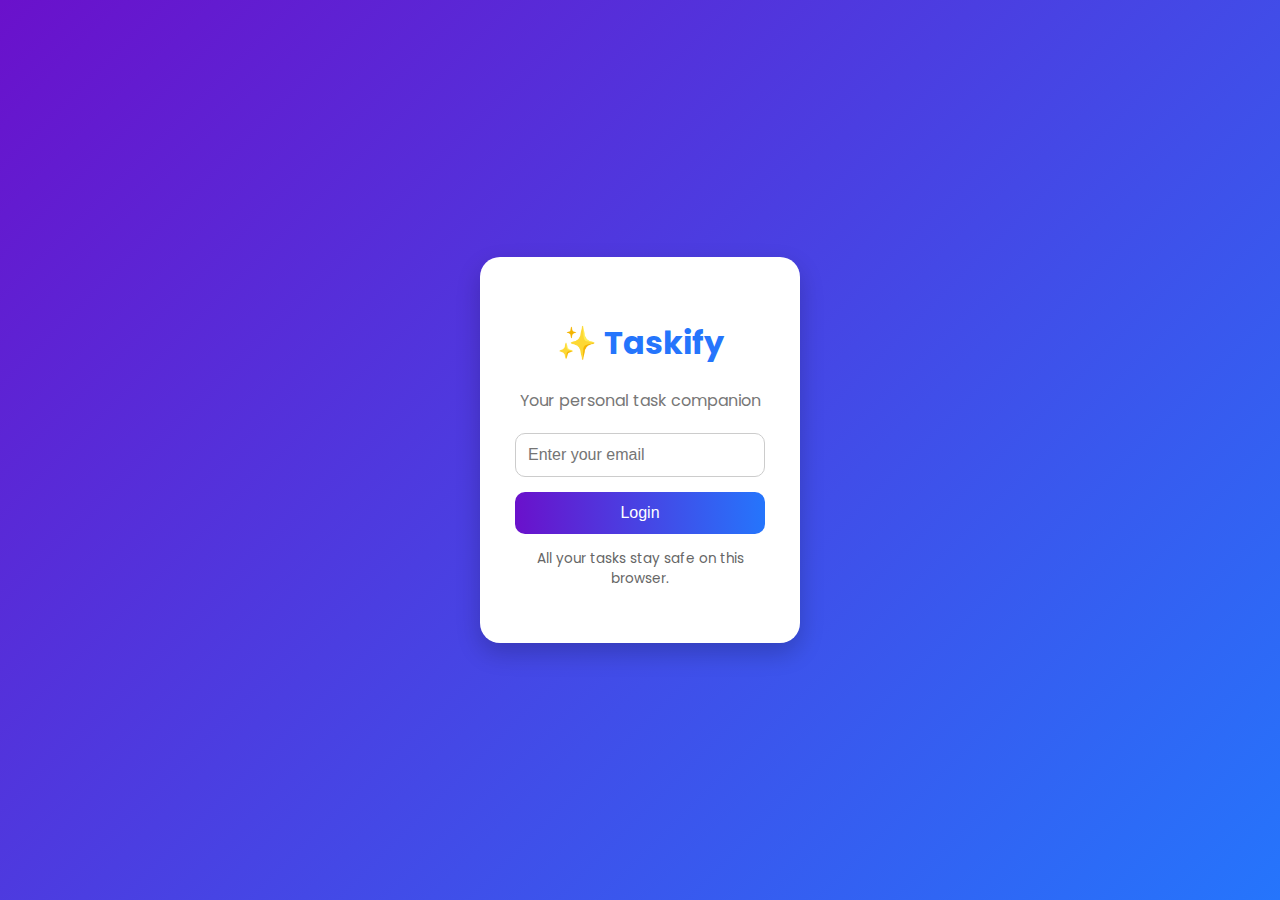
<file: index.html>
<!DOCTYPE html>
<html lang="en">
<head>
  <meta charset="UTF-8">
  <meta name="viewport" content="width=device-width, initial-scale=1.0">
  <title>Taskify | Login</title>
  <link rel="stylesheet" href="style.css">
</head>
<body class="login-body">
  <div class="login-wrapper">
    <div class="login-card fade-in">
      <h1>✨ Taskify</h1>
      <p class="subtitle">Your personal task companion</p>

      <input type="email" id="email" placeholder="Enter your email" required>
      <button id="loginBtn">Login</button>

      <p class="note">All your tasks stay safe on this browser.</p>
    </div>
  </div>

  <script src="script.js"></script>
</body>
</html>
</file>
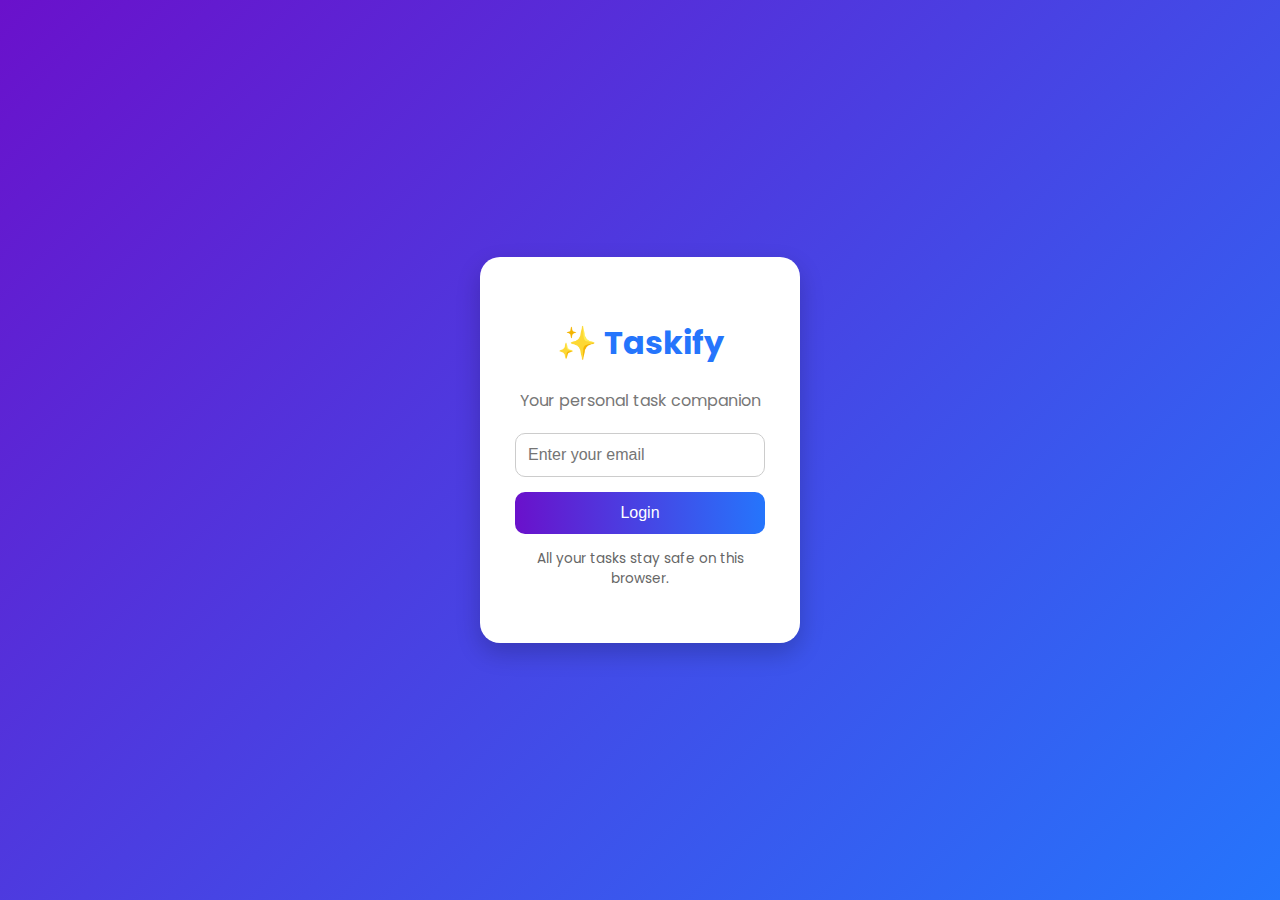
<file: tasks.html>
<!DOCTYPE html>
<html lang="en">
<head>
  <meta charset="UTF-8">
  <meta name="viewport" content="width=device-width, initial-scale=1.0">
  <title>Taskify | Your Tasks</title>
  <link rel="stylesheet" href="style.css">
</head>
<body class="tasks-body">
  <div class="task-container fade-in">
    <div class="top-bar">
      <h2>📝 My Tasks</h2>
      <div class="user-info">
        <span id="userEmail"></span>
        <button id="logoutBtn" class="logout-btn">Logout</button>
      </div>
    </div>

    <div class="task-input">
      <input type="text" id="taskInput" placeholder="Add a new task...">
      <button id="addTaskBtn" class="add-btn">+</button>
    </div>

    <ul id="taskList" class="task-list"></ul>
  </div>

  <script src="script.js"></script>
</body>
</html>
</file>
<file: style.css>
@import url('https://fonts.googleapis.com/css2?family=Poppins:wght@400;500;600&display=swap');

* {
  box-sizing: border-box;
}

body {
  font-family: 'Poppins', sans-serif;
  margin: 0;
  color: #333;
}

/* ==== LOGIN PAGE ==== */
.login-body {
  background: linear-gradient(135deg, #6a11cb, #2575fc);
  height: 100vh;
  display: flex;
  align-items: center;
  justify-content: center;
}

.login-wrapper {
  display: flex;
  justify-content: center;
  align-items: center;
}

.login-card {
  background: #fff;
  border-radius: 20px;
  padding: 40px 35px;
  width: 320px;
  text-align: center;
  box-shadow: 0 10px 25px rgba(0,0,0,0.2);
  animation: slideUp 0.6s ease;
}

.login-card h1 {
  font-size: 2rem;
  color: #2575fc;
}

.subtitle {
  color: #777;
  margin-bottom: 20px;
}

.login-card input {
  width: 100%;
  padding: 12px;
  border: 1px solid #ccc;
  border-radius: 10px;
  margin-bottom: 15px;
  font-size: 1rem;
  outline: none;
  transition: 0.3s;
}

.login-card input:focus {
  border-color: #2575fc;
  box-shadow: 0 0 6px rgba(37,117,252,0.3);
}

.login-card button {
  background: linear-gradient(90deg, #6a11cb, #2575fc);
  color: #fff;
  border: none;
  border-radius: 10px;
  padding: 12px;
  width: 100%;
  font-size: 1rem;
  cursor: pointer;
  transition: transform 0.2s;
}

.login-card button:hover {
  transform: scale(1.03);
}

.note {
  font-size: 0.85rem;
  color: #666;
  margin-top: 15px;
}

/* ==== TASK PAGE ==== */
.tasks-body {
  background: linear-gradient(135deg, #00c6ff, #0072ff);
  min-height: 100vh;
  display: flex;
  align-items: center;
  justify-content: center;
  padding: 30px;
}

.task-container {
  background: #fff;
  border-radius: 20px;
  width: 480px;
  max-width: 95%;
  padding: 25px 30px;
  box-shadow: 0 8px 20px rgba(0,0,0,0.15);
}

.top-bar {
  display: flex;
  justify-content: space-between;
  align-items: center;
  margin-bottom: 25px;
}

.user-info {
  display: flex;
  align-items: center;
  gap: 10px;
  font-size: 0.9rem;
  color: #555;
}

.logout-btn {
  background: #ff4757;
  color: white;
  border: none;
  padding: 6px 12px;
  border-radius: 8px;
  cursor: pointer;
}

.task-input {
  display: flex;
  gap: 10px;
  margin-bottom: 20px;
}

.task-input input {
  flex: 1;
  padding: 12px;
  border-radius: 10px;
  border: 1px solid #ccc;
  outline: none;
  transition: 0.3s;
}

.task-input input:focus {
  border-color: #0072ff;
  box-shadow: 0 0 6px rgba(0,114,255,0.3);
}

.add-btn {
  background: #007bff;
  color: #fff;
  border: none;
  font-size: 1.2rem;
  border-radius: 10px;
  width: 45px;
  cursor: pointer;
  transition: 0.2s;
}

.add-btn:hover {
  transform: scale(1.05);
}

.task-list {
  list-style: none;
  padding: 0;
  max-height: 300px;
  overflow-y: auto;
}

.task-list li {
  background: #f5f7fa;
  margin: 10px 0;
  padding: 10px 15px;
  border-radius: 10px;
  display: flex;
  justify-content: space-between;
  align-items: center;
  box-shadow: 0 3px 6px rgba(0,0,0,0.1);
  transition: transform 0.2s;
}

.task-list li:hover {
  transform: scale(1.02);
}

.action-btns button {
  border: none;
  color: white;
  padding: 6px 10px;
  border-radius: 6px;
  margin-left: 6px;
  cursor: pointer;
}

.edit {
  background: #28a745;
}

.delete {
  background: #dc3545;
}

/* ==== ANIMATIONS ==== */
.fade-in {
  animation: fadeIn 0.7s ease;
}

@keyframes fadeIn {
  from { opacity: 0; transform: translateY(20px); }
  to { opacity: 1; transform: translateY(0); }
}

@keyframes slideUp {
  from { transform: translateY(40px); opacity: 0; }
  to { transform: translateY(0); opacity: 1; }
}
</file>
